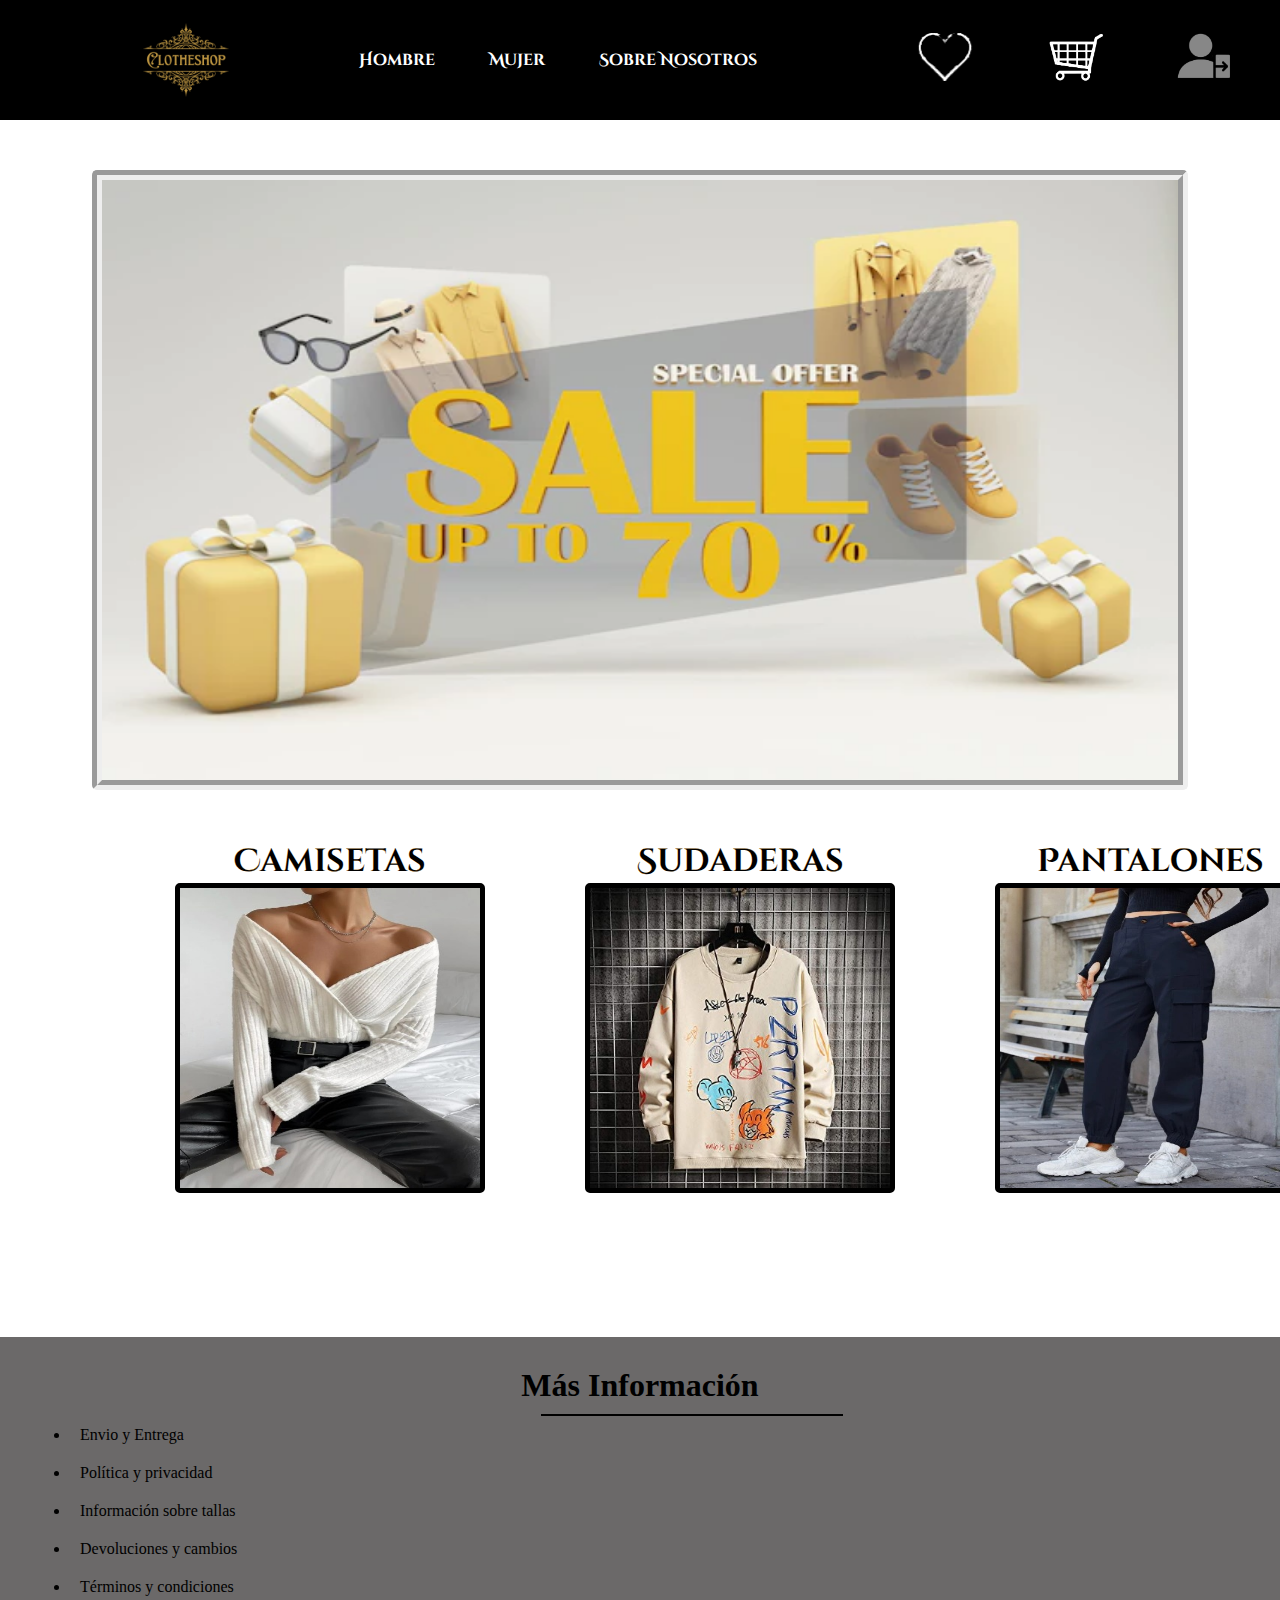
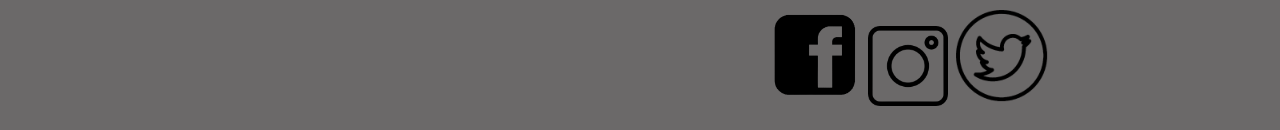
<file: Diseño interfaces/prototipo/index.html>
<!DOCTYPE html>
<html lang="en">
<head>
    <meta charset="UTF-8">
    <meta http-equiv="X-UA-Compatible" content="IE=edge">
    <meta name="viewport" content="width=device-width, initial-scale=1.0">
    <title>Inicio</title>
    <link rel="preconnect" href="https://fonts.googleapis.com">
    <link rel="preconnect" href="https://fonts.gstatic.com" crossorigin>
    <link href="https://fonts.googleapis.com/css2?family=Cinzel+Decorative&display=swap" rel="stylesheet">
    <link rel="stylesheet" href="css/secciones.css">
    <link rel="stylesheet" href="css/estilo.css">

</head>
<body>
    <!--HEADER-->
    <header>
        <!--Menu izquierdo-->
        <a href="index.html" class ="logo">
            <img src="./img/logo.png" alt="logo">
        </a>

        <nav>
            <a href="#">Hombre</a>
            <a href="#">Mujer</a>
            <a href="#">Sobre Nosotros</a>
        </nav>

        <!--Menu derecho-->
        <nav class="menu2">
            <a href="#">
                <img class="corazon" src="img/corazon.png" alt="corazon">
            </a>

            <a href="#">
                <img class="carrito" src="img/carrito.png" alt="carrito">
            </a>

            <a href="#"><img src="img/login.png" id="sesion"></a>

        </nav>

    </header>

    <!--MAIN-->

    <main>
        <!--Banner publicitario-->
        <div class="banner">
            <img src="../prototipo/img/banner.jpg" alt="">
        </div>
        
        <!--Diferentes secciones de la tienda-->
        <div class="secciones">
            <div>
                <a href="#">
                    <h1>Camisetas</h1>
                    <img src="img/2mu.jpg">
                </a>
            </div>
            <div>
                <a href="../prototipo/layout/sudaderas.html">
                    <h1>Sudaderas</h1>
                    <img src="img/2.jpg">
                </a>
            </div>
            <div>
                <a href="#">
                    <h1>Pantalones</h1>
                    <img src="img/3mu.jpg">
                </a>
            </div>
            <div>
                <a href="#">
                    <h1>Accesorios</h1>
                    <img src="img/ac.jpg">
                </a>
            </div> 
        </div>
    </main>

    <!--FOOTER-->

    <footer class="footer">
        <!--Titulo del footer-->
        <h1>Más Información</h1>

        <hr class="linea" color="black">

        <!--Informacion sobre la tienda-->
        <ul>
            <li><a href="#">Envio y Entrega</a></li>
            <li><a href="#">Política y privacidad</a></li>
            <li><a href="#">Información sobre tallas</a></li>
            <li><a href="#">Devoluciones y cambios</a></li>
            <li><a href="#">Términos y condiciones</a></li>
        </ul>

        <!--Imagenes de las redes sociales-->
        <div class="redes">
            <a href="#"><img src="img/fc.png" alt="facebook" class="facebook"></a>
            <a href="#"><img src="img/ig.png" alt="instagram" class="instagram"></a>
            <a href="#"><img src="img/tw.png" alt="twitter" class="twitter"></a>
        </div>   
    </footer>


</body>
</html>
</file>
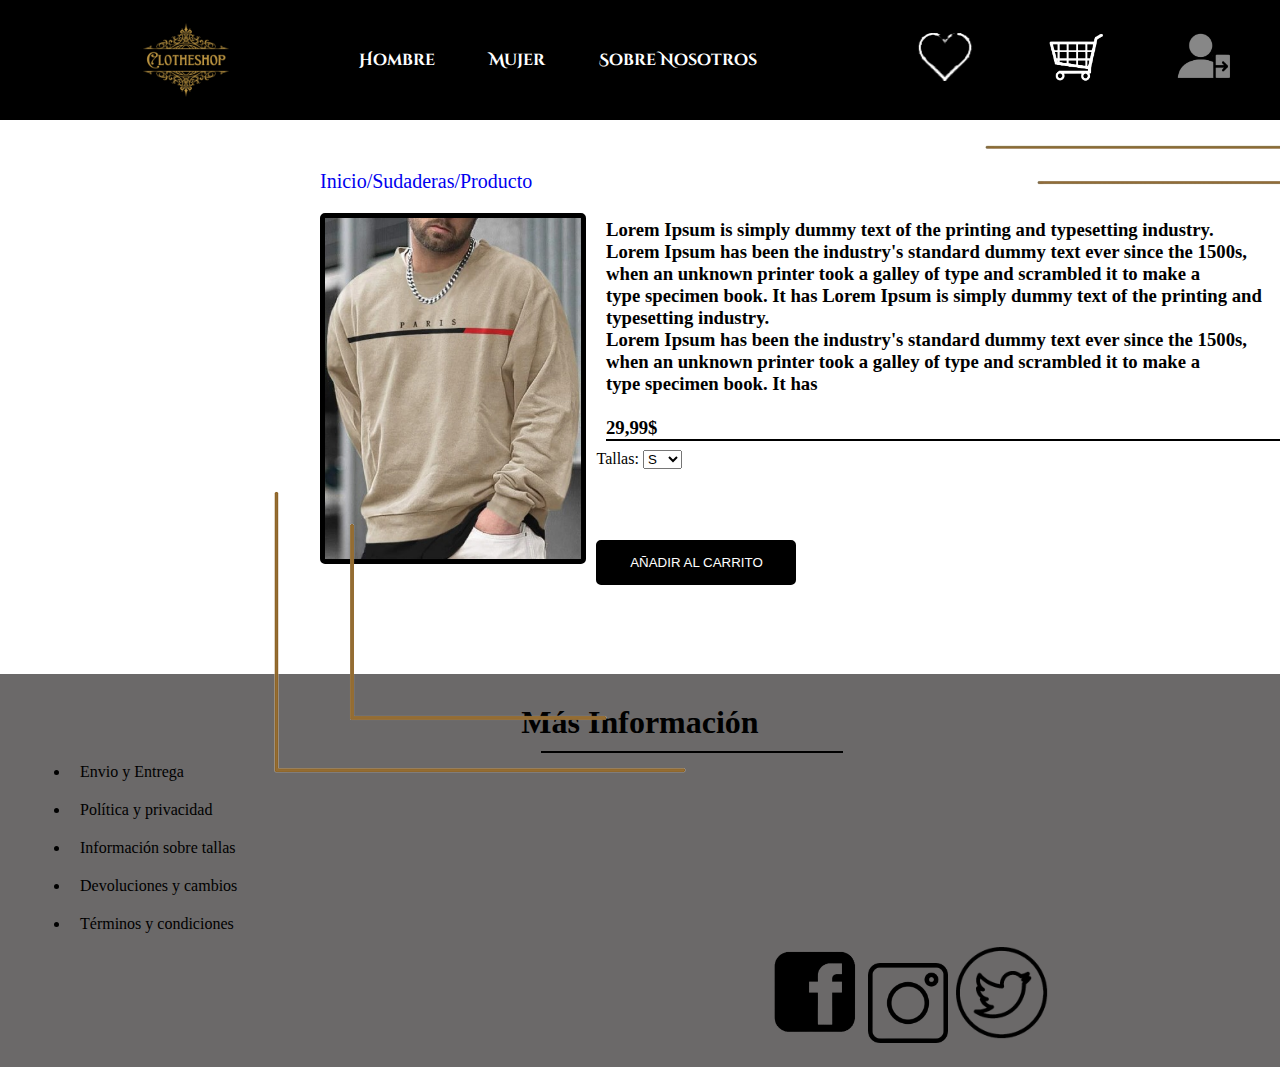
<file: Diseño interfaces/prototipo/layout/producto1.html>
<!DOCTYPE html>
<html lang="en">
<head>
    <meta charset="UTF-8">
    <meta http-equiv="X-UA-Compatible" content="IE=edge">
    <meta name="viewport" content="width=device-width, initial-scale=1.0">
    <title>Inicio</title>
    <link rel="preconnect" href="https://fonts.googleapis.com">
    <link rel="preconnect" href="https://fonts.gstatic.com" crossorigin>
    <link href="https://fonts.googleapis.com/css2?family=Cinzel+Decorative&display=swap" rel="stylesheet">
    <link rel="stylesheet" href="../css/estilo.css">
    <link rel="stylesheet" href="../css/secciones.css">

</head>
<body>
    <!--HEADER-->

    <header>
        <!--Menu izquierdo-->
        <a href="../index.html" class ="logo">
            <img src="../img/logo.png" alt="logo">
        </a>

        <nav>
            <a href="#">Hombre</a>
            <a href="#">Mujer</a>
            <a href="#">Sobre Nosotros</a>
        </nav>

        <!--Menu derecho-->
        <nav class="menu2">
            <a href="#">
                <img class="corazon" src="../img/corazon.png" alt="corazon">
            </a>

            <a href="#">
                <img class="carrito" src="../img/carrito.png" alt="carrito">
            </a>

            <a href="#"><img src="../img/login.png" id="sesion"></a>

        </nav>

    </header>
    
    <!--MAIN-->

    <main>
        <!--Ruta del producto-->
        <p id="ruta2"><a href="../index.html">Inicio/</a><a href="../layout/sudaderas.html">Sudaderas</a><a href="../layout/producto1.html">/Producto</a></p>
        
        <!--Informacion sobre el producto-->
        <div class="producto">
            <img src="../img/1ho.jpg">
            <h3 class="descripcion">
                Lorem Ipsum is simply dummy text of the printing and typesetting industry.<br> Lorem Ipsum has been the industry's standard dummy text ever since the 1500s,<br> when an unknown printer took a galley of type and scrambled it to make a <br> type specimen book. It has Lorem Ipsum is simply dummy text of the printing and typesetting industry.<br> Lorem Ipsum has been the industry's standard dummy text ever since the 1500s,<br> when an unknown printer took a galley of type and scrambled it to make a <br> type specimen book. It has 
                <br><br>
                29,99$
                <hr color="black">
            </h3>
        </div> 

        <!--Lineas esquinales-->
        <img class="retoque" src="../img/lineas.png">
        <img class="esqdere" src="../img/esqdere.png">

        <!--Informacion de las tallas-->
        <div class="talla">
            Tallas: <select name="tallas">
                <option value="value1">S</option>
                <option value="value1">M</option>
                <option value="value2">L</option>
                <option value="value3">XL</option>
            </select>
        </div>

        <!--Boton para añadir al carrito-->
        <input class="añadir" type="submit" value="AÑADIR AL CARRITO">        
    </main>

    <!--FOOTER-->

    <footer class="footer">
        <!--Titulo del footer-->
        <h1>Más Información</h1>
        <hr class="linea" color="black">

        <!--Enlaces sobre la pagina-->
        <ul>
            <li><a href="#">Envio y Entrega</a></li>
            <li><a href="#">Política y privacidad</a></li>
            <li><a href="#">Información sobre tallas</a></li>
            <li><a href="#">Devoluciones y cambios</a></li>
            <li><a href="#">Términos y condiciones</a></li>
        </ul>
        
        <!--Imagenes de las redes sociales-->
        <div class="redes">
            <a href="#"><img src="../img/fc.png" alt="facebook" class="facebook"></a>
            <a href="#"><img src="../img/ig.png" alt="instagram" class="instagram"></a>
            <a href="#"><img src="../img/tw.png" alt="twitter" class="twitter"></a>
        </div>
        
    </footer>
</file>
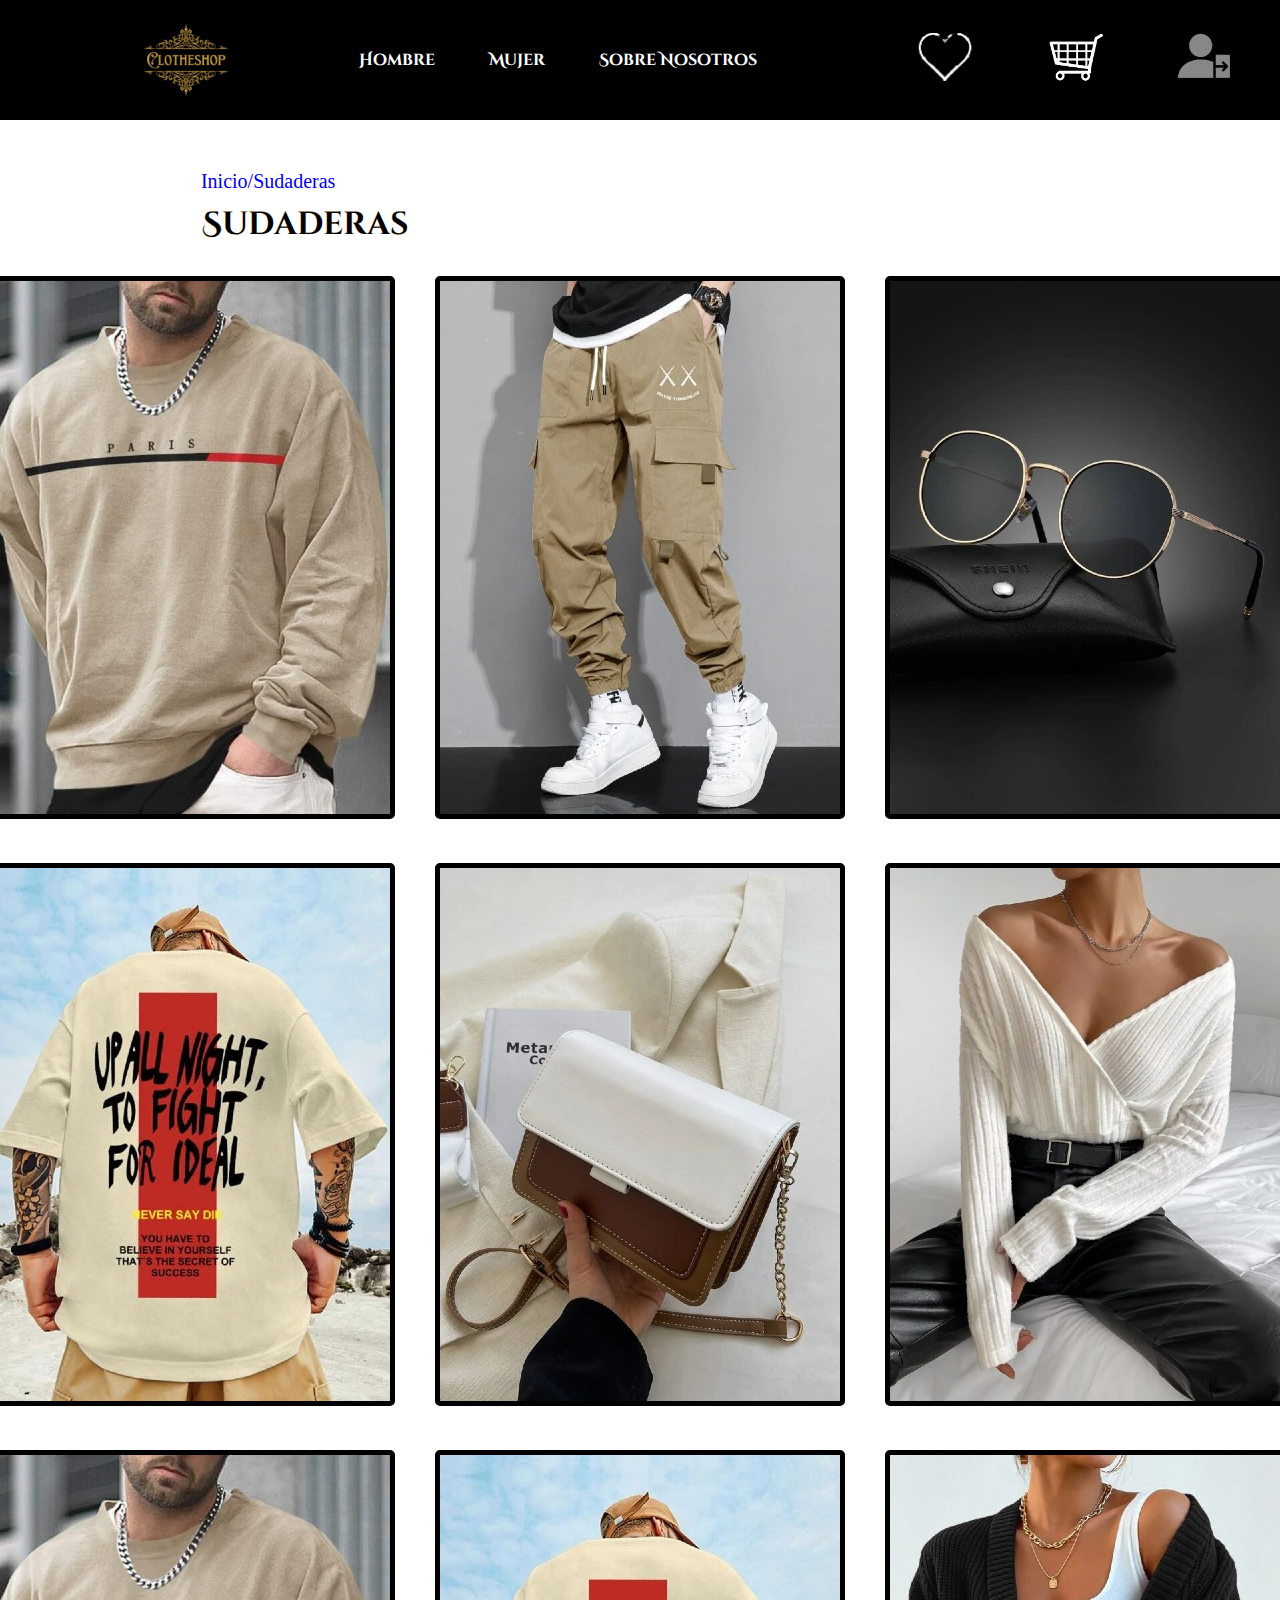
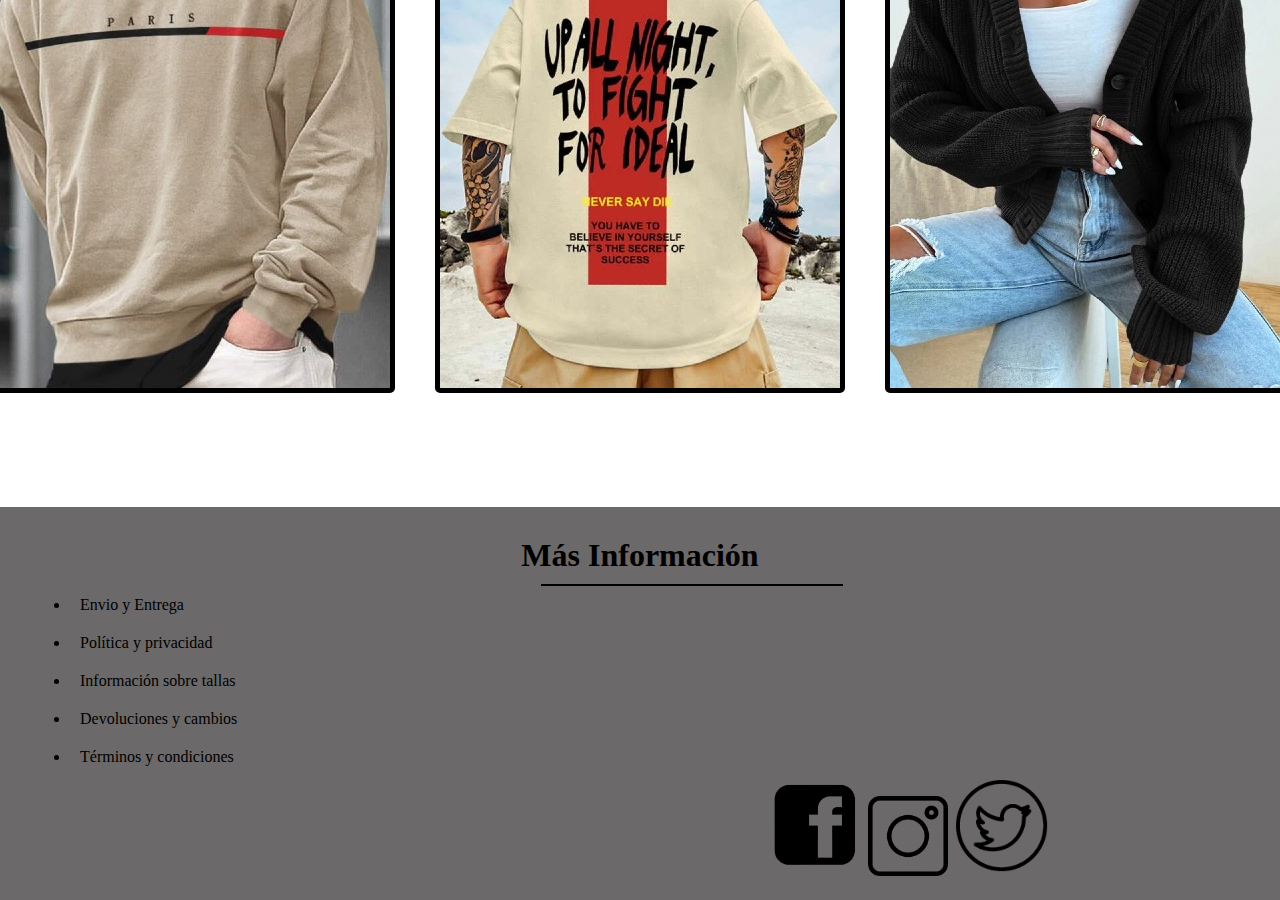
<file: Diseño interfaces/prototipo/layout/sudaderas.html>
<!DOCTYPE html>
<html lang="en">
<head>
    <meta charset="UTF-8">
    <meta http-equiv="X-UA-Compatible" content="IE=edge">
    <meta name="viewport" content="width=device-width, initial-scale=1.0">
    <title>Sudaderas</title>
    <link rel="preconnect" href="https://fonts.googleapis.com">
    <link rel="preconnect" href="https://fonts.gstatic.com" crossorigin>
    <link href="https://fonts.googleapis.com/css2?family=Cinzel+Decorative&display=swap" rel="stylesheet">
    <link rel="stylesheet" href="../css/estilo.css">
    <link rel="stylesheet" href="../css/secciones.css">
    <link rel="stylesheet" href="../css/produtos.css">
</head>
<body>
    <!--HEADER-->
    <header>
        <!--Menu izquierdo-->
        <a href="../index.html" class ="logo">
            <img src="../img/logo.png" alt="logo">
        </a>

        <nav>
            <a href="#">Hombre</a>
            <a href="#">Mujer</a>
            <a href="#">Sobre Nosotros</a>
        </nav>

        <!--Menu derecho-->
        <nav class="menu2">
            <a href="#">
                <img class="corazon" src="../img/corazon.png" alt="corazon">
            </a>

            <a href="#">
                <img class="carrito" src="../img/carrito.png" alt="carrito">
            </a>

            <a href="#"><img src="../img/login.png" id="sesion"></a>

        </nav>

    </header>

    <!--MAIN-->

    <main>
        <!--Ruta de la pagina-->
        <p class="ruta"><a href="../index.html">Inicio/</a><a href="../layout/sudaderas.html">Sudaderas</a></p>

        <!--Titulo de la pagina-->
        <h1 class="titulo">Sudaderas</h1>

        <!--Secciones de diferentes productos-->
        <section>
            <div class="productos">
                <div class="elemento">
                    <a href="../layout/producto1.html"><img src="../img/1ho.jpg"></a>
                </div>
    
                <div class="elemento">
                    <a href="../layout/producto2.html"><img src="../img/2ho.jpg"></a>
                </div>
    
                <div class="elemento">
                    <a href="../layout/producto3.html"><img src="../img/3ho.jpg"></a>
                </div>
            </div>
            <div class="productos">
                <div class="elemento">
                    <a href="../layout/producto4.html"><img src="../img/4ho.jpg"></a>
                </div>
    
                <div class="elemento">
                    <a href="../layout/producto5.html"><img src="../img/1mu.jpg"></a>
                </div>
    
                <div class="elemento">
                    <a href="#"><img src="../img/2mu.jpg"></a>     
                </div>
            </div>
            <div class="productos">
                <div class="elemento">
                    <a href="#"><img src="../img/1ho.jpg"></a>  
                </div>
    
                <div class="elemento">
                    <a href="#"><img src="../img/4ho.jpg"></a>    
                </div>
    
                <div class="elemento">
                    <a href="#"><img src="../img/4mu.jpg"></a>  
                </div>
            </div>
        </section>
    </main>

    <!--FOOTER-->

    <footer class="footer">
        <!--Titulo del footer-->
        <h1>Más Información</h1>

        <hr class="linea" color="black">
        <!--Enlaces sobre informacion de la pagina-->
        <ul>
            <li><a href="#">Envio y Entrega</a></li>
            <li><a href="#">Política y privacidad</a></li>
            <li><a href="#">Información sobre tallas</a></li>
            <li><a href="#">Devoluciones y cambios</a></li>
            <li><a href="#">Términos y condiciones</a></li>
        </ul>
        
        <!--Imagenes de las redes sociales-->
        <div class="redes">
            <a href="#"><img src="../img/fc.png" alt="facebook" class="facebook"></a>
            <a href="#"><img src="../img/ig.png" alt="instagram" class="instagram"></a>
            <a href="#"><img src="../img/tw.png" alt="twitter" class="twitter"></a>
        </div>
        
    </footer>  
    </body>
</html>
</file>
<file: Diseño interfaces/prototipo/css/secciones.css>
* {
    margin: 0;
    padding: 0;
}

a{
	text-decoration: none;
}

.secciones{
	display: flex;
	margin-left: 125px;
}

.secciones div{
	margin: 50px;
}

/*Titulo de las diferentes secciones*/
.secciones h1{
	font-family: 'Cinzel Decorative', cursive;
	color: black;
	-webkit-text-stroke: 0.1px rgb(231, 179, 67);
	text-align: center;
}

/*Estilo de las imagenes del producto*/
.secciones img{
	width: 300px;
	height: 300px;
	border:5px solid black;
	border-radius: 5px;
}

/*Banner publicitario*/
.banner{
	display: flex;
	justify-content:center;
	width: 100%;
}

/*Imagen del banner*/
.banner img{
	width: 84%;
	height: 600px;
	border: 10px groove;
	border-radius: 5px;
}
</file>
<file: Diseño interfaces/prototipo/css/estilo.css>
/*-------------------------HEADER------------------------*/

/*Enlaces del menu*/
nav a{
    text-decoration: none;
    color: white;
    padding: 10px;
    margin: 15px;
    border-radius: 5px;
    font-weight: 600;
    font-family: 'Cinzel Decorative', cursive;
}

/*Dar estilo al menu*/
header{
    display: flex;
    height: 100px;
    background-color: black;
    justify-content: space-between;
    align-items: center;
    padding: 10px;
    margin-bottom: 50px;
}

/*Imagen logo en el menu*/
.logo{
    margin-left: 10%;
    height: 100px;
    display: flex;
}

/*Estilo del menu de la derecha*/
.menu2{
    display: flex;
    justify-items: center;
}

/*Imagen inicio sesion en el menu*/
#sesion{
    width: 80px;
}

/*Imagen carrito del corazon en el menu*/
.corazon{
    margin-top: 14px;
    width: 80px;
}

/*Imagen carrito de la compra en el menu*/
.carrito{
    margin-top: 7px;
    width: 80px;    
}

/*-------------------------MAIN------------------------*/

.producto{
    display: flex;
}

/*Dar forma a la imagen del producto*/
.producto img{
    width: 20%;
    border:5px solid black;
	border-radius: 5px;
    margin: 20px;
    margin-left: 25%;
}

.producto h3{
    margin-top: 2%;
}

/*Ruta de la pagina donde se situa*/
#ruta2{
    margin-left: 25%;
    font-size: 20px;

}

/*Lineas en las esquinas */
.retoque{
    position: absolute;
    top: 50%; left: 11%;
}

/*Posicionamiento de las tallas*/
.talla{
    position: absolute;
    top: 50%; left: 46.6%;
    color: black;
}

/*Boton añadir al carrito*/
.añadir{
    position: absolute;
    top: 60%; left: 46.6%;
    padding: 10px;
    width: 200px;
    height: auto;
    border:5px solid black;
	border-radius: 5px;
    background-color: black;
    color: white;
}

/*Posicionamiento de las tallas*/
.esqdere{
    position: absolute;
    top: 2%; left: 72%;
}

/*-----------------------FOOTER--------------------------------*/

.linea{
    margin-left: 42%;
    width: 300px;
}

.footer a{
    color: black;
}

/*Enlaces del footer*/
.footer li{
    margin-left: 50px;
    padding: 10px;
    text-decoration: none;
    color: black;
}

/*Estilo del footer*/
footer{
    margin-top: 90px;
    background-color: rgb(107, 105, 105);
    color: white;
    padding: 20px;
}

/*Titulo del footer*/
.footer h1{
    text-align: center;
    padding: 10px;
    color: black;
}

/*Imagenes de las redes sociales*/
.redes{
    display: block;
    margin-left: 60%;
}

.facebook{
    width: 100px;
}

.instagram{
    width: 80px;
}

.twitter{
    width: 100px;
}
</file>
<file: Diseño interfaces/prototipo/css/produtos.css>
/*Titulo de la pagina producto*/
.titulo{
	font-family: 'Cinzel Decorative', cursive;
	color: black;
	-webkit-text-stroke: 0.1px rgb(231, 179, 67);
	margin-left: 15%;
    padding: 10px;	
    text-decoration: solid;
}


.productos{
    display: flex;
    justify-content: center;
}

/*Transicion del producto*/
.elemento:hover {
    align-items: center;
    transform: scale(1.1); 

}


.elemento{
    margin: 20px;
    justify-items: center;
    transition: all 1s ;

}

.elemento img{
    border:5px solid black;
	border-radius: 5px;
}

/*Ruta del producto*/
.ruta{
    margin-left: 15.7%;
    font-size: 20px;
}
</file>
